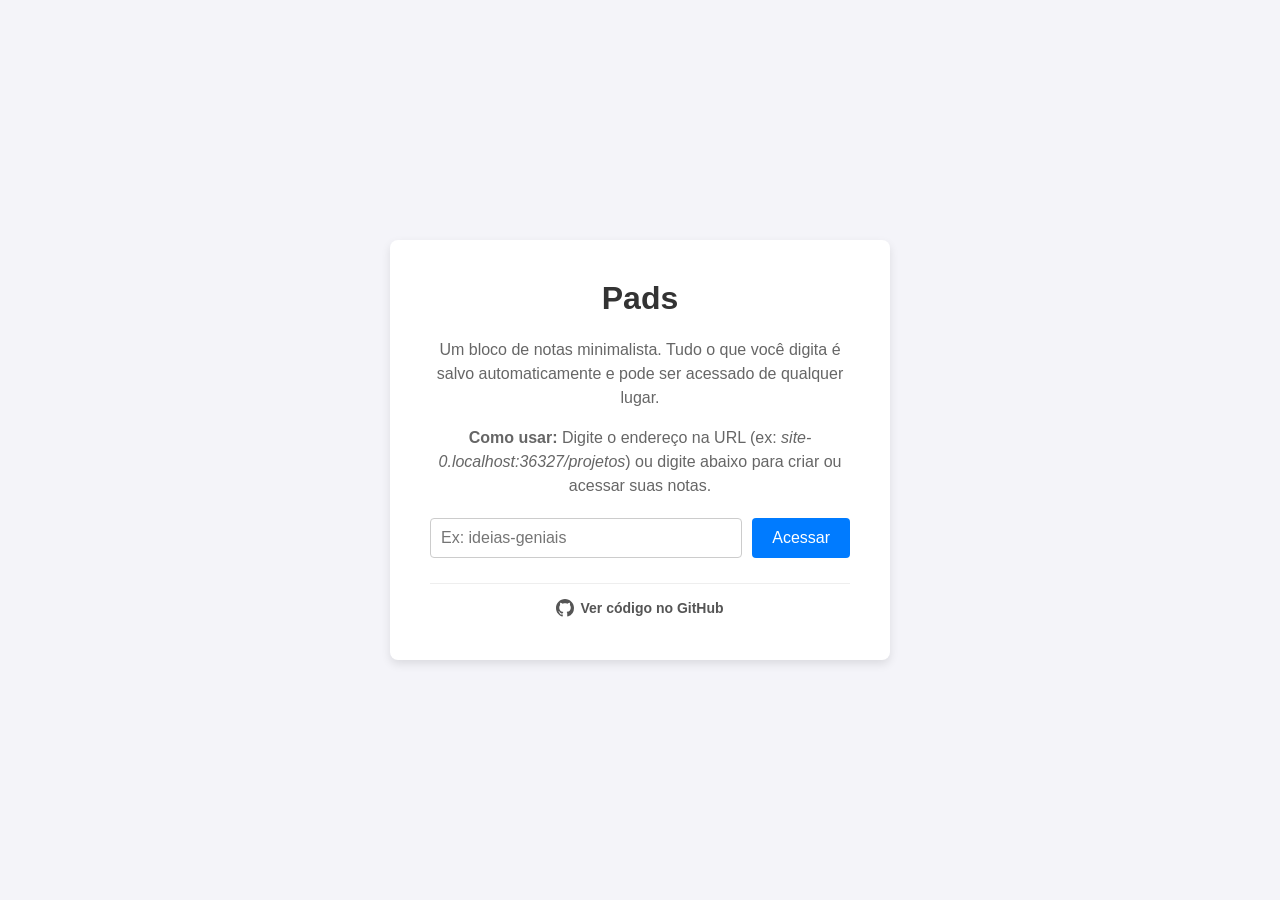
<file: templates/home.html>
<!DOCTYPE html>
<html lang="pt-BR">
<head>
    <meta charset="UTF-8">
    <meta name="viewport" content="width=device-width, initial-scale=1.0">
    <title>Pads - Suas notas na nuvem</title>
    <style>
        body {
            font-family: Arial, sans-serif;
            background-color: #f4f4f9;
            display: flex;
            flex-direction: column;
            align-items: center;
            justify-content: center;
            height: 100vh;
            margin: 0;
        }
        .container {
            background: #fff;
            padding: 40px;
            border-radius: 8px;
            box-shadow: 0 4px 10px rgba(0,0,0,0.1);
            text-align: center;
            max-width: 500px;
            width: 90%;
            box-sizing: border-box;
        }
        h1 { color: #333; margin-top: 0; }
        p { color: #666; line-height: 1.5; }
        .input-group {
            margin-top: 20px;
            display: flex;
            gap: 10px;
        }
        input {
            flex: 1;
            padding: 10px;
            font-size: 16px;
            border: 1px solid #ccc;
            border-radius: 4px;
            outline: none;
        }
        button {
            padding: 10px 20px;
            font-size: 16px;
            background-color: #007bff;
            color: white;
            border: none;
            border-radius: 4px;
            cursor: pointer;
        }
        button:hover { background-color: #0056b3; }
        
        /* Rodapé com link do GitHub */
        .github-link {
            margin-top: 25px;
            padding-top: 15px;
            border-top: 1px solid #eee;
            font-size: 14px;
        }
        .github-link a {
            color: #555;
            text-decoration: none;
            display: inline-flex;
            align-items: center;
            gap: 6px;
            font-weight: bold;
        }
        .github-link a:hover {
            color: #000;
            text-decoration: underline;
        }
    </style>
</head>
<body>
    <div class="container">
        <h1>Pads</h1>
        <p>Um bloco de notas minimalista. Tudo o que você digita é salvo automaticamente e pode ser acessado de qualquer lugar.</p>
        <p><strong>Como usar:</strong> Digite o endereço na URL (ex: <em id="exemplo-url">...</em>) ou digite abaixo para criar ou acessar suas notas.</p>
        
        <div class="input-group">
            <input type="text" id="nomePagina" placeholder="Ex: ideias-geniais">
            <button onclick="acessarPagina()">Acessar</button>
        </div>

        <div class="github-link">
            <a href="https://github.com/VilanovaPassos/pads" target="_blank" rel="noopener noreferrer">
                <!-- Ícone do GitHub -->
                <svg height="18" width="18" viewBox="0 0 16 16" fill="currentColor">
                    <path d="M8 0C3.58 0 0 3.58 0 8c0 3.54 2.29 6.53 5.47 7.59.4.07.55-.17.55-.38 0-.19-.01-.82-.01-1.49-2.01.37-2.53-.49-2.69-.94-.09-.23-.48-.94-.82-1.13-.28-.15-.68-.52-.01-.53.63-.01 1.08.58 1.23.82.72 1.21 1.87.87 2.33.66.07-.52.28-.87.51-1.07-1.78-.2-3.64-.89-3.64-3.95 0-.87.31-1.59.82-2.15-.08-.2-.36-1.02.08-2.12 0 0 .67-.21 2.2.82.64-.18 1.32-.27 2-.27.68 0 1.36.09 2 .27 1.53-1.04 2.2-.82 2.2-.82.44 1.1.16 1.92.08 2.12.51.56.82 1.28.82 2.15 0 3.07-1.87 3.75-3.65 3.95.29.25.54.73.54 1.48 0 1.07-.01 1.93-.01 2.2 0 .21.15.46.55.38A8.013 8.013 0 0016 8c0-4.42-3.58-8-8-8z"></path>
                </svg>
                Ver código no GitHub
            </a>
        </div>
    </div>

    <script>
        // Pega o domínio atual automaticamente (ex: localhost:8000 ou dominio.com.br)
        const hostAtual = window.location.host;
        document.getElementById('exemplo-url').innerText = hostAtual + '/projetos';

        function acessarPagina() {
            const nome = document.getElementById('nomePagina').value.trim();
            if (nome) {
                window.location.href = '/' + nome;
            }
        }

        document.getElementById('nomePagina').addEventListener('keypress', function(e) {
            if (e.key === 'Enter') acessarPagina();
        });
    </script>
</body>
</html>
</file>
